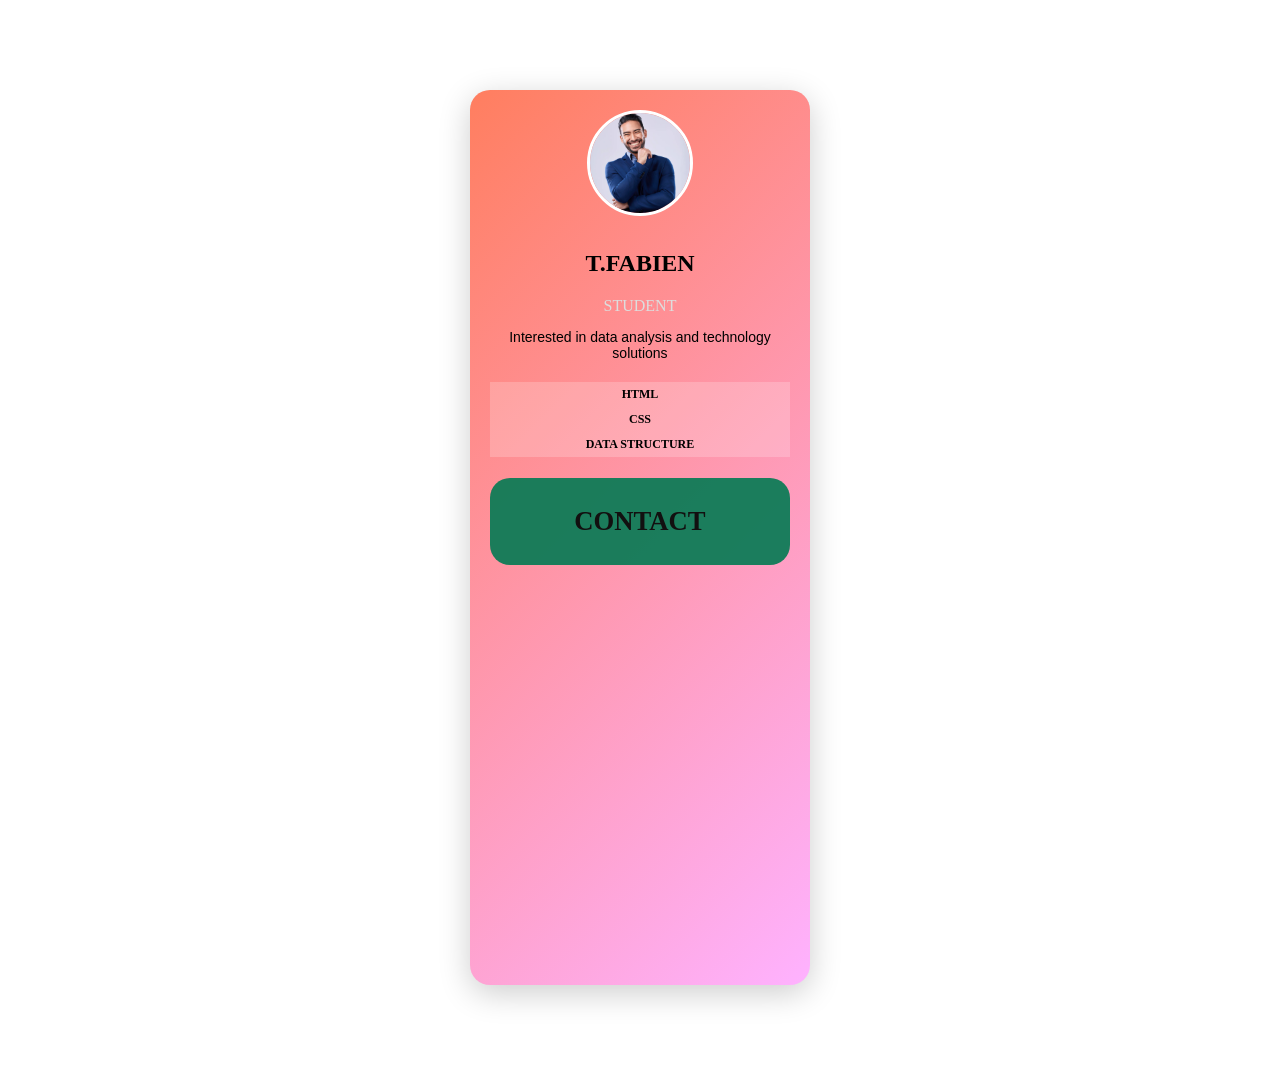
<file: profile card/index.html>
<!DOCTYPE html>
<html lang="en">
<head>
    <meta charset="UTF-8">
    <title>PROFILE CARD</title>
    <link rel="stylesheet" href="style.css">
</head>
<body>
    <div class="card">
        <img src="profile.jpg" alt="profile" class="profile-img">
            
            <h2>T.FABIEN</h2>
            <p class="title">STUDENT</p>
            <p class="bio">
                Interested in data analysis and technology solutions</p>
        <ol class="skills"><h4>
        <li>HTML</li>
        <li>CSS</li>
        <li>DATA STRUCTURE</li>
        </h4></ol>
            <button><h1>CONTACT</h1></button>
    

    </div>
</body>
</html>
</file>
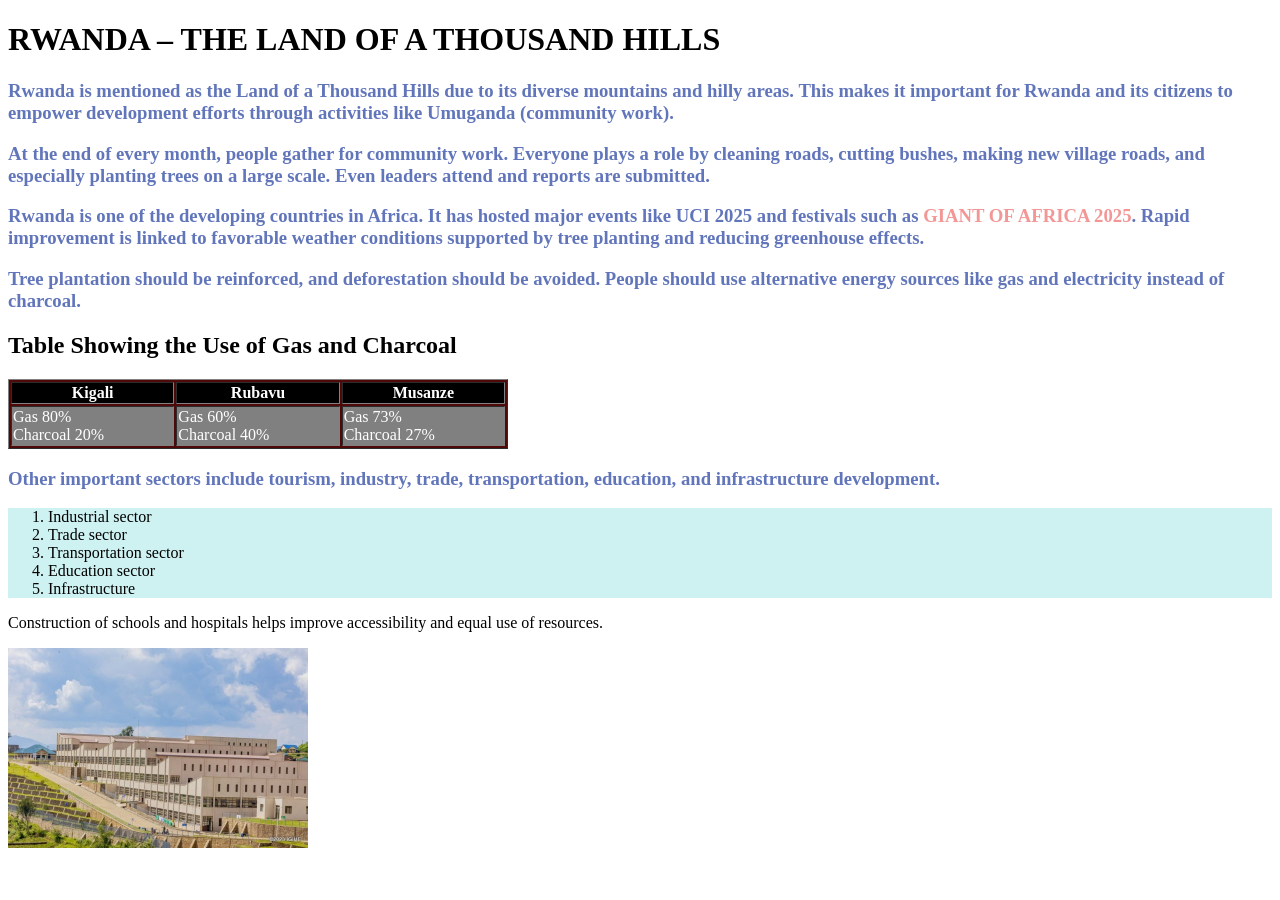
<file: photoes/1.html>
<!DOCTYPE html>
<html>
<head>
    <title>Forest Management in Rwanda</title>
</head>

<body>

    <h1>RWANDA – THE LAND OF A THOUSAND HILLS</h1>

    <h3 style="color:rgb(97,117,187);">
        Rwanda is mentioned as the Land of a Thousand Hills due to its diverse mountains 
        and hilly areas. This makes it important for Rwanda and its citizens to empower 
        development efforts through activities like Umuganda (community work).
    </h3>

    <h3 style="color:rgb(97,117,187);">
        At the end of every month, people gather for community work. Everyone plays a role 
        by cleaning roads, cutting bushes, making new village roads, and especially planting 
        trees on a large scale. Even leaders attend and reports are submitted.
    </h3>

    <h3 style="color:rgb(97,117,187);">
        Rwanda is one of the developing countries in Africa. It has hosted major events like 
        UCI 2025 and festivals such as <b style="color:rgba(238,106,106,0.7);">
        GIANT OF AFRICA 2025</b>. Rapid improvement is linked to favorable weather 
        conditions supported by tree planting and reducing greenhouse effects.
    </h3>

    <h3 style="color:rgb(97,117,187);">
        Tree plantation should be reinforced, and deforestation should be avoided. 
        People should use alternative energy sources like gas and electricity instead of charcoal.
    </h3>

    <h2>Table Showing the Use of Gas and Charcoal</h2>

    <table width="500px" border="1" style="background-color:rgb(79,9,9); color:white;">
        <tr style="background-color:black;">
            <th>Kigali</th>
            <th>Rubavu</th>
            <th>Musanze</th>
        </tr>

        <tr style="background-color:grey;">
            <td>Gas 80% <br> Charcoal 20%</td>
            <td>Gas 60% <br> Charcoal 40%</td>
            <td>Gas 73% <br> Charcoal 27%</td>
        </tr>
    </table>

    <h3 style="color:rgb(97,117,187);">
        Other important sectors include tourism, industry, trade, transportation, 
        education, and infrastructure development.
    </h3>

    <ol style="background-color:rgba(185,235,237,0.7); color:black;">
        <li>Industrial sector</li>
        <li>Trade sector</li>
        <li>Transportation sector</li>
        <li>Education sector</li>
        <li>Infrastructure</li>
    </ol>

    <p>
        Construction of schools and hospitals helps improve accessibility 
        and equal use of resources.
    </p>

    <img src="nyabikenke-2-3e48d-20df6.jpg" alt="Hospital in Nyabikenke" width="300">

</body>
</html>
</file>
<file: profile card/style.css>
.body{
    background-color:rgba(174, 255, 0, 0.146);
    font-family: Arial, Helvetica, sans-serif;
    background-color: rgb(rgba(255, 230, 0, 0.889), rgba(0, 128, 0, 0.641), rgba(0, 0, 255, 0.387));
    justify-content: center;
    text-align: center;
}
.card{
    width: 300px;
    text-align: center;
    padding:20px;
    border-radius:20px ;
    box-shadow:0 4px 10px rgb(0,0,0,0.2);
    transition:0.3s;
    margin: 90px auto;
    background:linear-gradient(135deg,#ff7e5f,#feb2ff);
    backdrop-filter: blur(10px);
    background-size: cover;
    background-position:center;
    box-shadow:0 8px 32px rgba(0,0,0,0.2);
    background-color:#fff;
    height: 95vh;
    
}
.card:hover{
    transform:translateY(-8px);
}
.profile-img{
    width: 100px;
    height: 100px;
    border-radius: 50%;
    border:3px solid white;
    object-fit: cover;
    margin-bottom: 10px;

}
.title{
    color: #ddd;
    margin: 5px;

}
.profile-img:hover{
    transform:translateY(-5px);

}
button {
    padding: 10px 20px;
    border:none;
    border-radius: 20px;
    width: 300px;
    height: -2px;
    font-size: 10Spx;
    font-family: Georgia, 'Times New Roman', Times, serif;
    cursor: pointer;
    color: rgb(18, 16, 16);
    background-color: rgba(7, 123, 84, 0.919);
    

}
.skills{
    padding: 0px;
    list-style: none;
    display: center;
    flex-wrap: wrap;
    gap: 8px;

}
.skills li{
    background-color: rgb(255,255,255,0.2);
    padding: 5px 10px;
    font-size: 12px;

}
.bio{
    font-size: 14px;
    margin-bottom: 15px;
    font-family: sans-serif;
}
</file>
